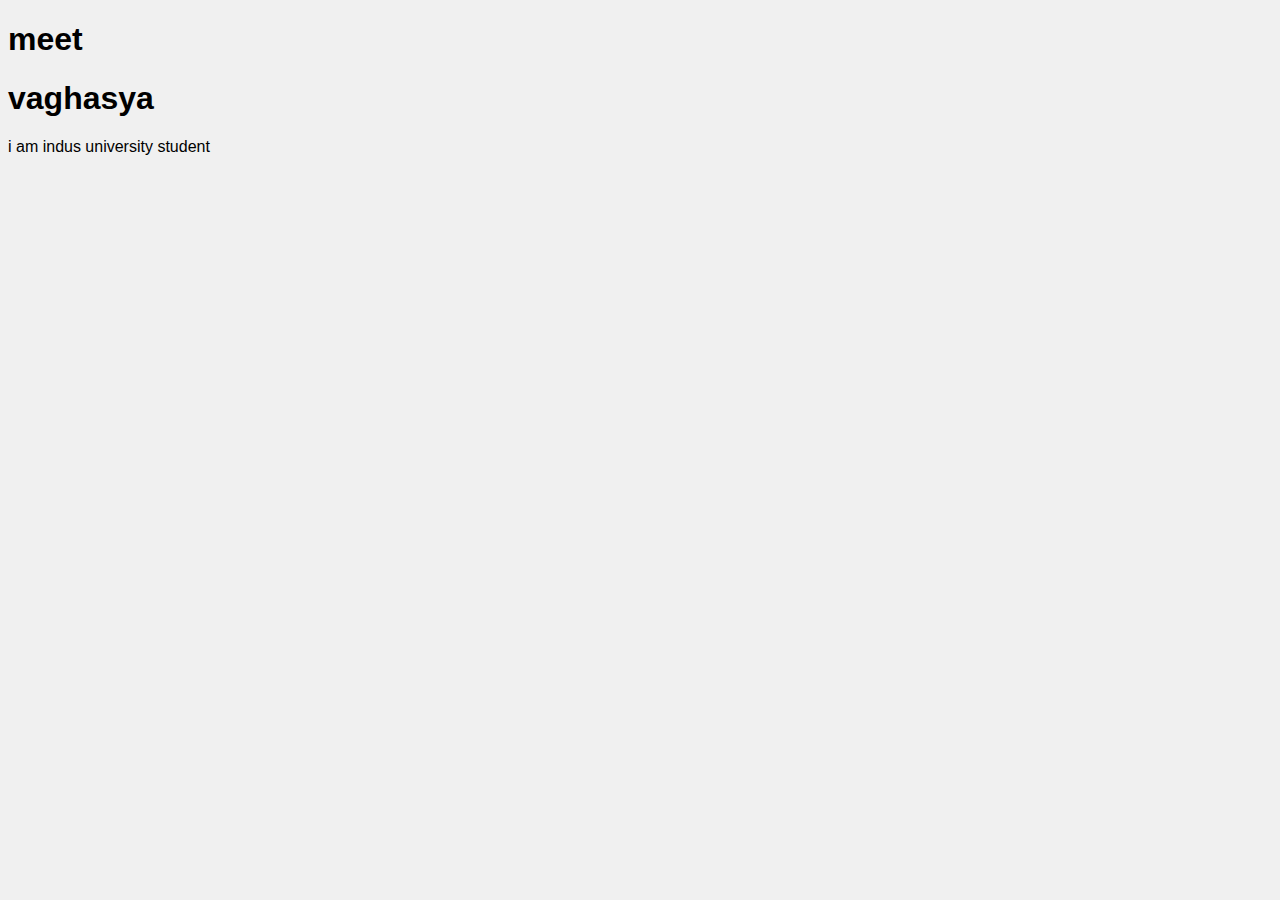
<file: index.html>
<!DOCTYPE html>
<html lang="en">
<head>
  <link rel="stylesheet" href="style.css">
    <title>Document</title>
</head>
<body>
    <h1 class="heading">meet</h1>
    <h1 class="heading">vaghasya</h1>
    <p id="pera"> i am indus university student</p>
</body>
</html>
</file>
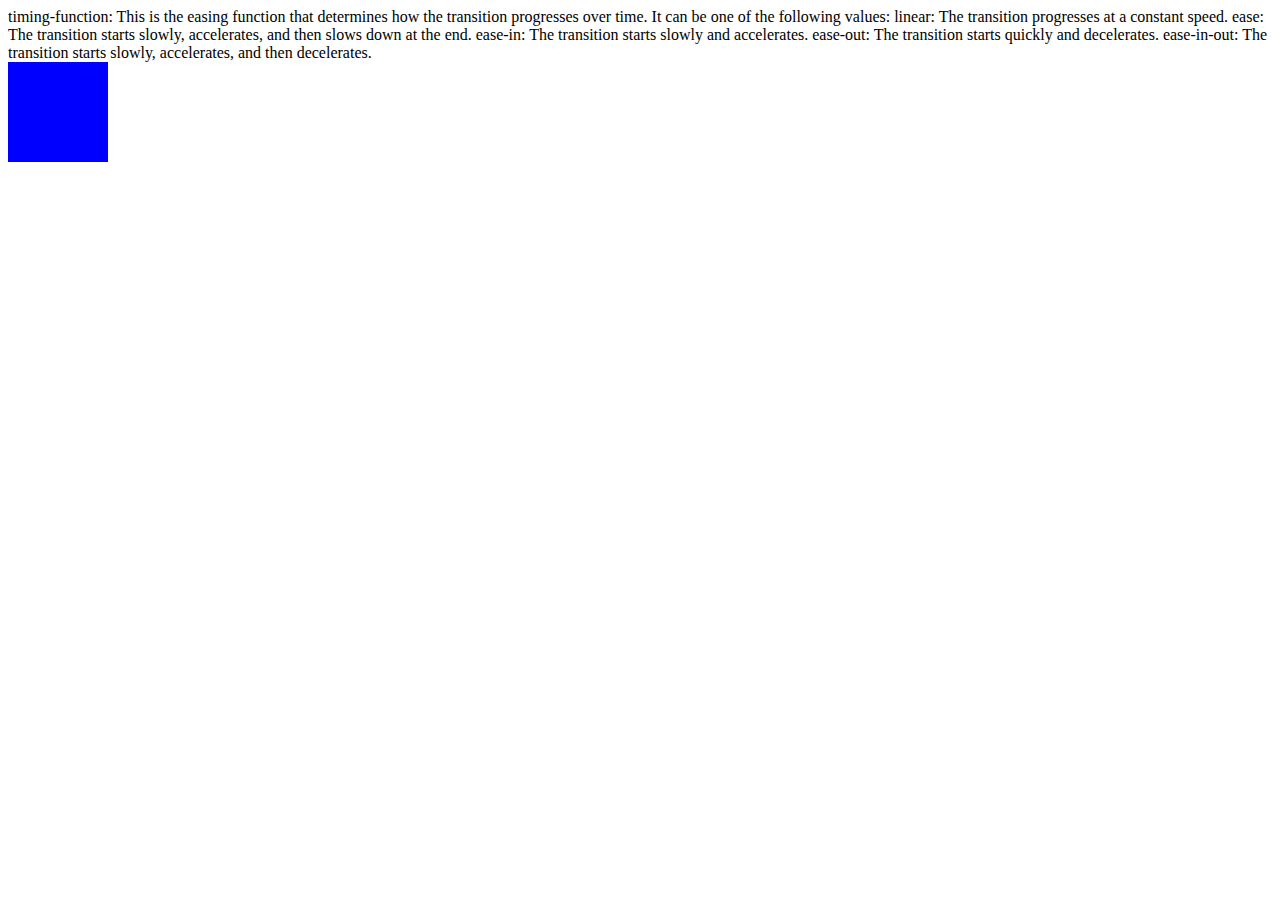
<file: QUI11.HTML>
timing-function: This is the easing function that determines how the transition progresses over time. It can be one of the following values:
      
      linear: The transition progresses at a constant speed.
      ease: The transition starts slowly, accelerates, and then slows down at the end.
      ease-in: The transition starts slowly and accelerates.
      ease-out: The transition starts quickly and decelerates.
      ease-in-out: The transition starts slowly, accelerates, and then decelerates.

      
<!DOCTYPE html>
<html>
<head>
  <style>
    .box {
      width: 100px;
      height: 100px;
      background-color: blue;
      transition: width 1s ease-in-out;
    }

    .box:hover {
      width: 200px;
    }
  </style>
</head>
<body>
  <div class="box"></div>
</body>
</html>
</file>
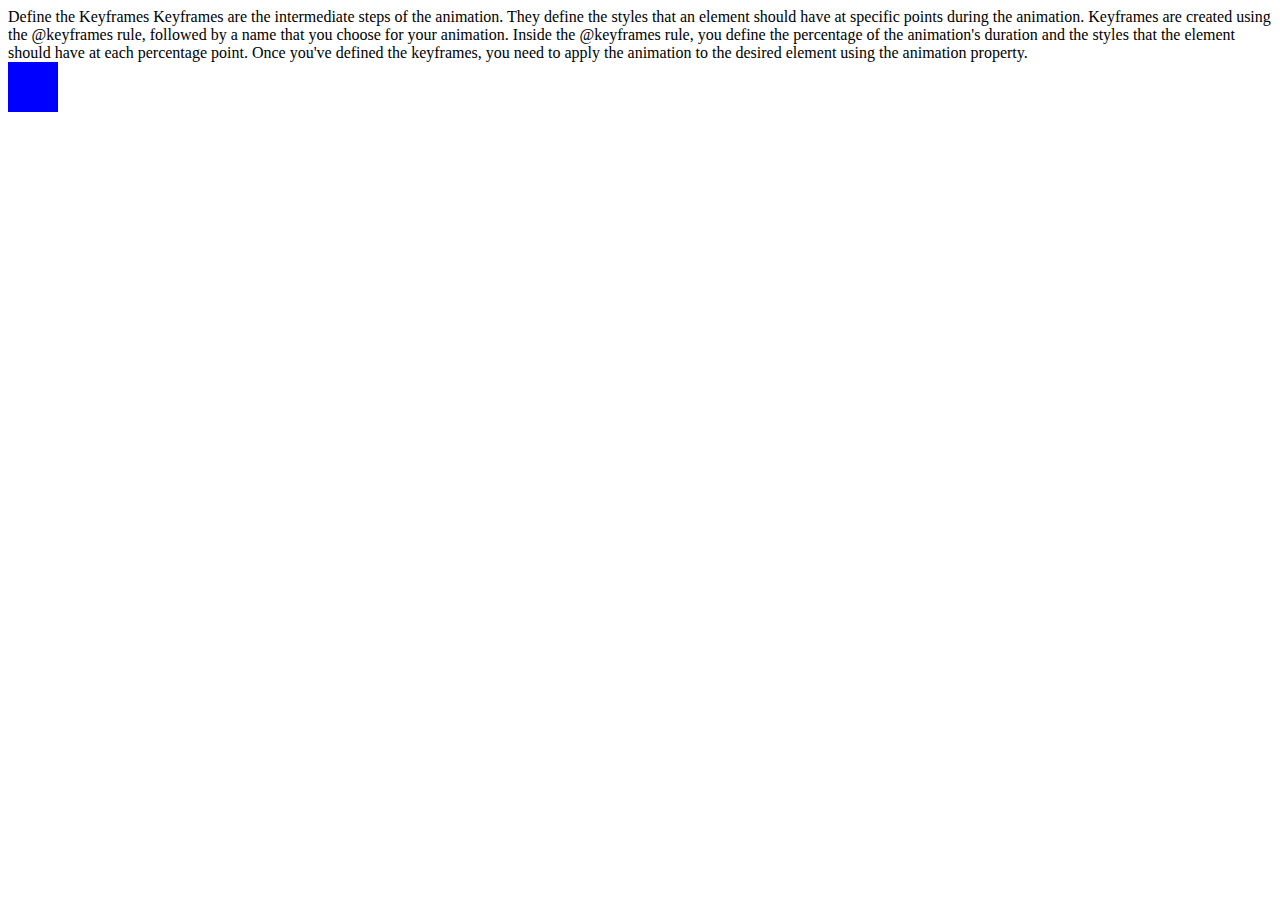
<file: qui12.html>
Define the Keyframes
    Keyframes are the intermediate steps of the animation. They define the styles that an element should have at specific points during the animation. Keyframes are created using the @keyframes rule, followed by a name that you choose for your animation. Inside the @keyframes rule, you define the percentage of the animation's duration and the styles that the element should have at each percentage point.
    
    Once you've defined the keyframes, you need to apply the animation to the desired element using the animation property.

    
<!DOCTYPE html>
<html>
<head>
  <style>
    @keyframes moveRight {
      0% {
        transform: translateX(0);
      }
      100% {
        transform: translateX(200px);
      }
    }

    .square {
      width: 50px;
      height: 50px;
      background-color: blue;
      animation: moveRight 2s ease-in-out infinite;
    }
  </style>
</head>
<body>
  <div class="square"></div>
</body>
</html>
</file>
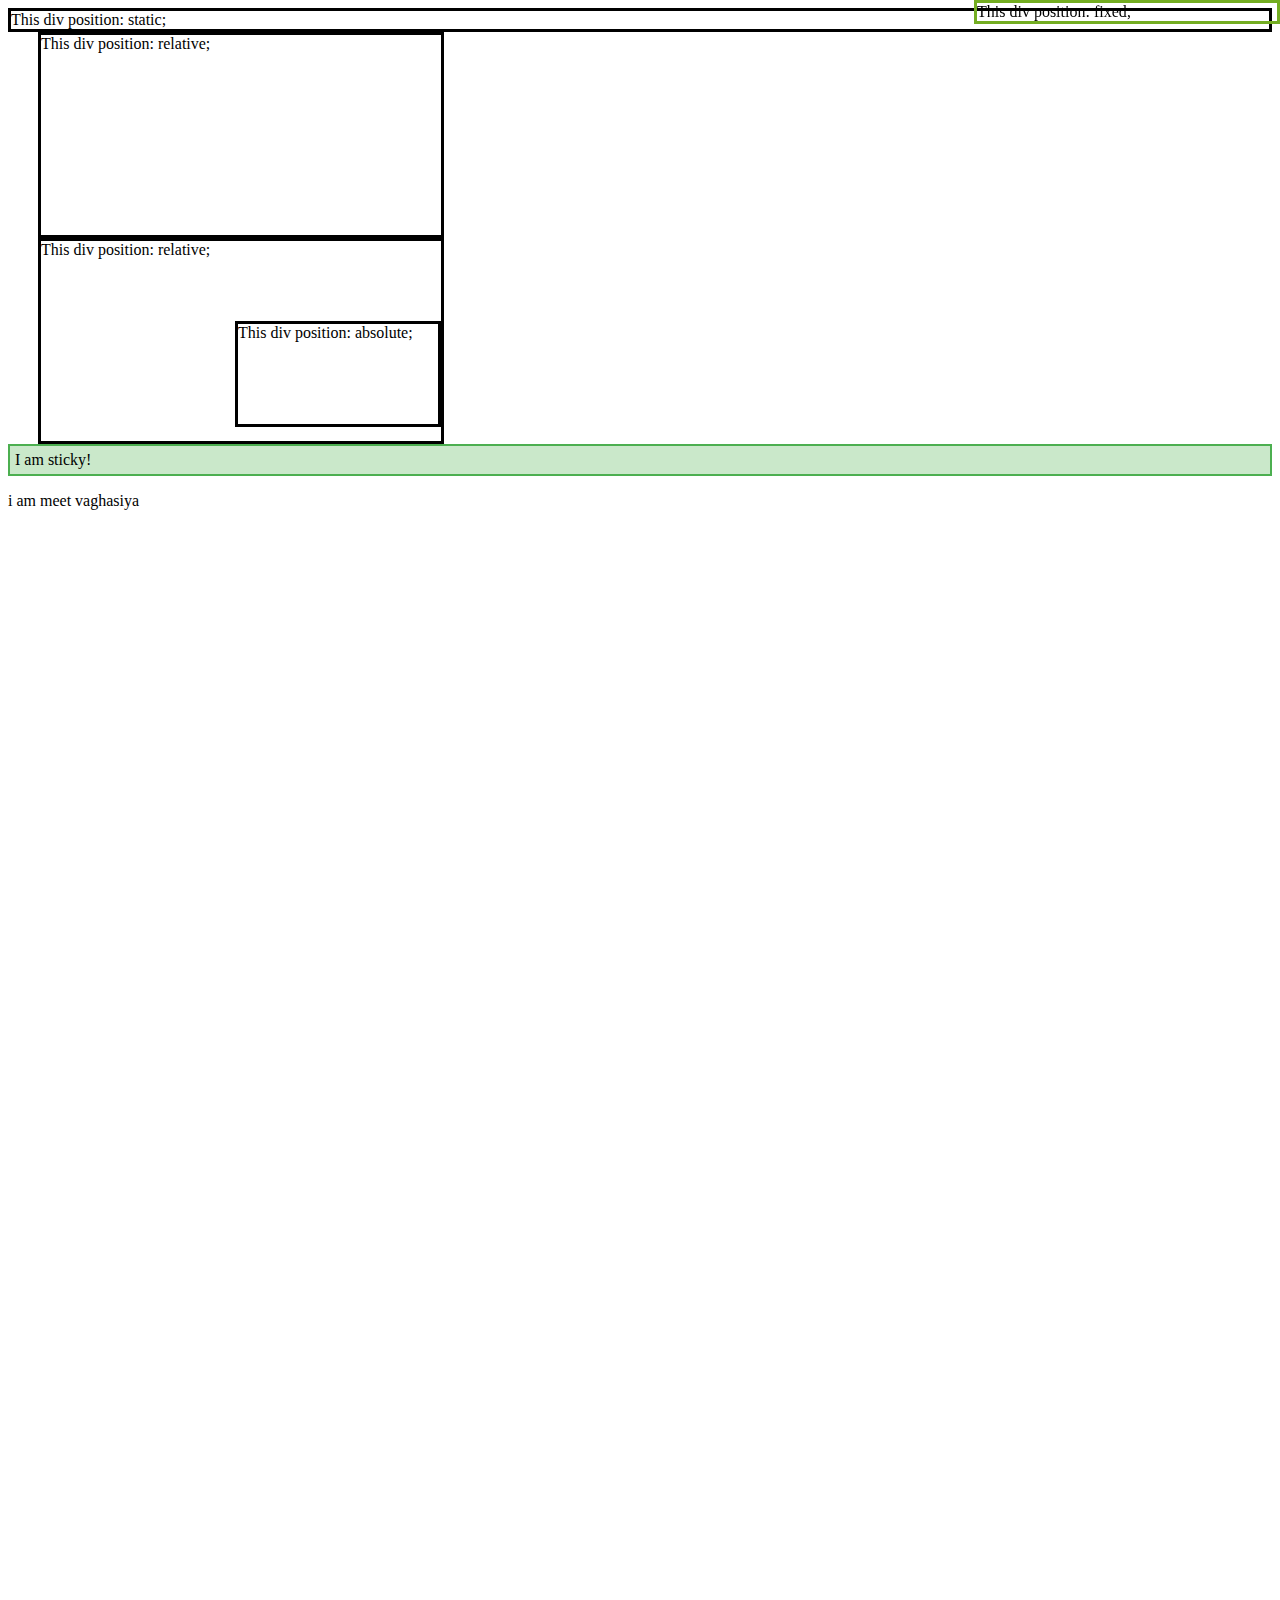
<file: qui2.html>
<!-- static  -->
<html>
  <head>
    <style>
      div.static {
        position: static;
        border: 3px solid black;
      }
    </style>
  </head>

  <body>
    <div class="static">This div position: static;</div>
  </body>
</html>


<!-- relative -->
<!DOCTYPE html>
<html>
  <head>
    <style>
      div.relative {
        position: relative;
        left: 30px;
        border: 3px solid black;
      }
    </style>
  </head>

  <body>
    <div class="relative">This div position: relative;</div>
  </body>
</html>


<!-- fixed -->
<!DOCTYPE html>
<html>
  <head>
    <style>
      div.fixed {
        position: fixed;
        top: 0;
        right: 0;
        width: 300px;
        border: 3px solid #73ad21;
      }
    </style>
  </head>

  <body>
    <div class="fixed">This div position: fixed;</div>
  </body>
</html>

<!-- absolute -->
<!DOCTYPE html>
<html>
<head>
<style>
div.relative {
  position: relative;
  width: 400px;
  height: 200px;
  border: 3px solid black;
} 
div.absolute {
  position: absolute;
  top: 80px;
  right: 0;
  width: 200px;
  height: 100px;
  border: 3px solid black;
}
</style>
</head>
<body>

<div class="relative">This div position: relative;
  <div class="absolute">This div  position: absolute;</div>
</div>

</body>
</html>


<!-- sticky -->
<!DOCTYPE html>
<html>
<head>
<style>
div.sticky {
  position: -webkit-sticky;
  position: sticky;
  top: 0;
  padding: 5px;
  background-color: #cae8ca;
  border: 2px solid #4CAF50;
}
</style>
</head>
<body>
<div class="sticky">I am sticky!</div>

<div style="padding-bottom:2000px">
 <p> i am meet vaghasiya </p>
</div>
</body>
</html>
</file>
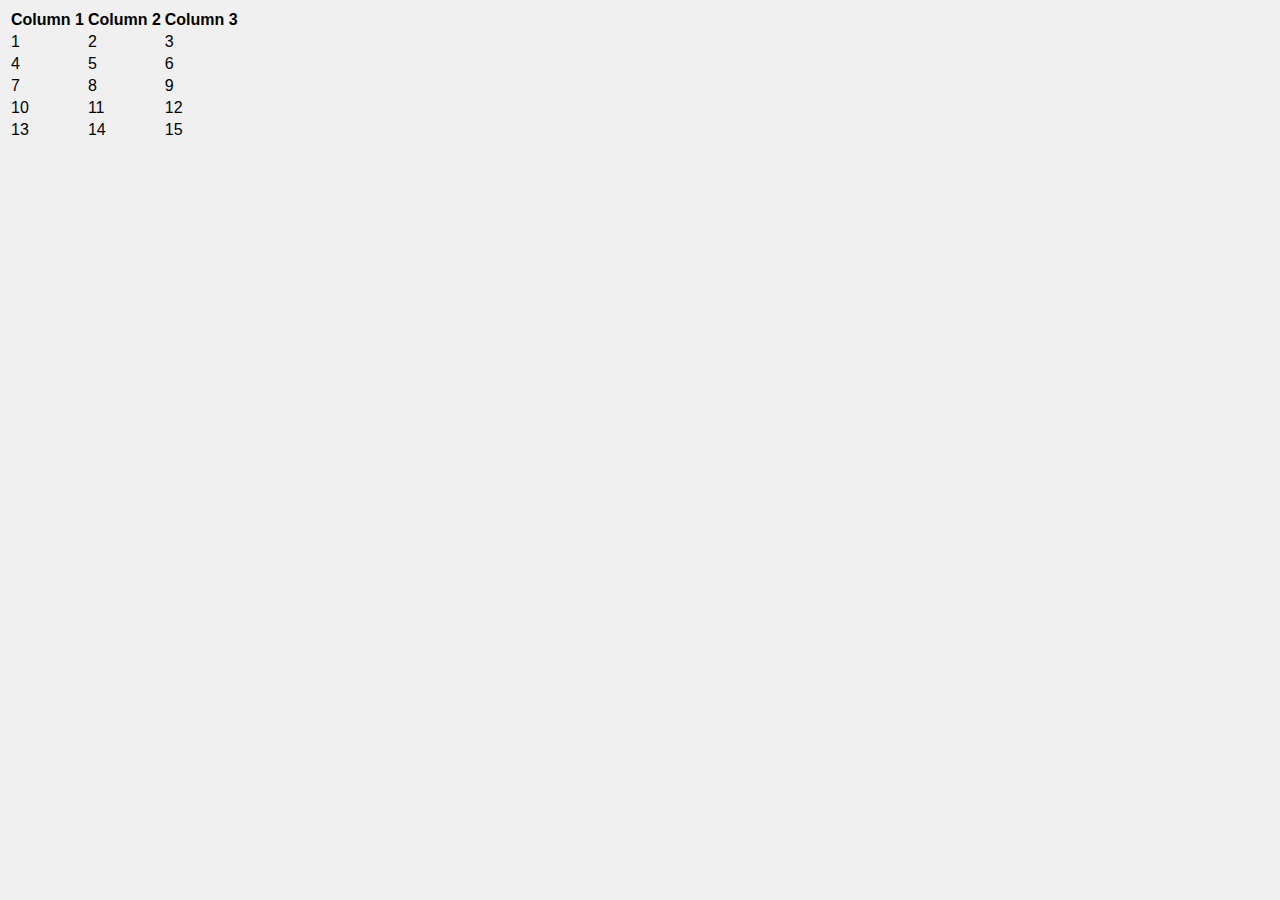
<file: qui5.html>
<!DOCTYPE html>
<html>
<head>
  <title>Colored Table</title>
  <link rel="stylesheet" href="style.css">
</head>
<body>
  <table>
    <tr>
      <th>Column 1</th>
      <th>Column 2</th>
      <th>Column 3</th>
    </tr>
    <tr>
      <td>1</td>
      <td>2</td>
      <td>3</td>
    </tr>
    <tr>
      <td>4</td>
      <td>5</td>
      <td>6</td>
    </tr>
    <tr>
      <td>7</td>
      <td>8</td>
      <td>9</td>
    </tr>
    <tr>
      <td>10</td>
      <td>11</td>
      <td>12</td>
    </tr>
    <tr>
      <td>13</td>
      <td>14</td>
      <td>15</td>
    </tr>
  </table>
</body>
</html>
</file>
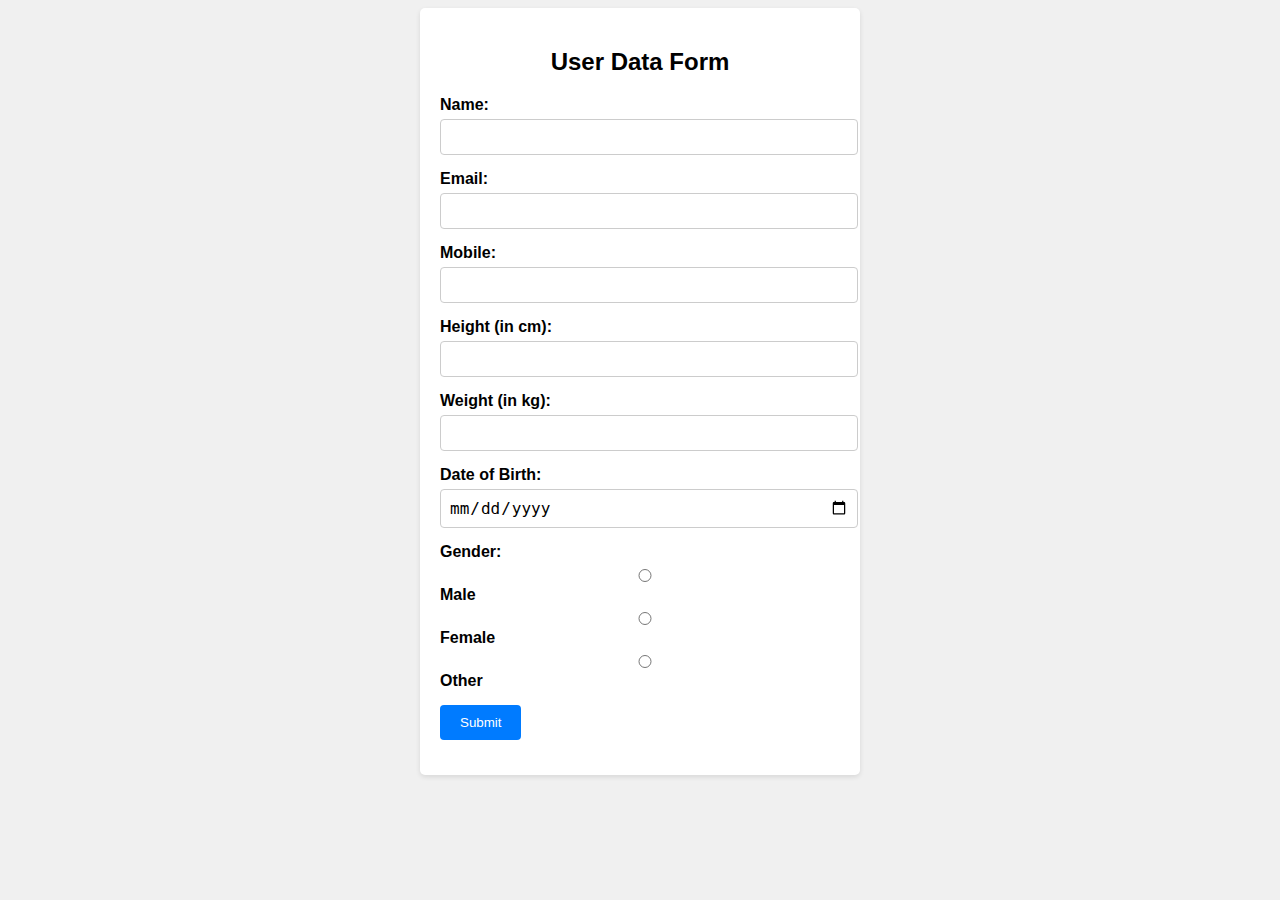
<file: qui6.htm>
<!DOCTYPE html>
<html>
<head>
  <title>User Data Form</title>
  <link rel="stylesheet" href="style.css">
</head>
<body>
  <div class="container">
    <h2>User Data Form</h2>
    <form id="userDataForm" onsubmit="return validateForm()">
      <div class="form-group">
        <label for="name">Name:</label>
        <input type="text" id="name"  required>
      </div>

      <div class="form-group">
        <label for="email">Email:</label>
        <input type="email" id="email" required>
      </div>

      <div class="form-group">
        <label for="mobile">Mobile:</label>
        <input type="tel" id="mobile"  pattern="[0-9]{10}" required>
      </div>

      <div class="form-group">
        <label for="height">Height (in cm):</label>
        <input type="number" id="height"  min="50" max="250" required>
      </div>

      <div class="form-group">
        <label for="weight">Weight (in kg):</label>
        <input type="number" id="weight"min="1" max="500" required>
      </div>

      <div class="form-group">
        <label for="dob">Date of Birth:</label>
        <input type="date" id="dob"required>
      </div>

      <div class="form-group">
        <label>Gender:</label>
        <label>
          <input type="radio" name="gender" value="male" required> Male
        </label>
        <label>
          <input type="radio" name="gender" value="female"> Female
        </label>
        <label>
          <input type="radio" name="gender" value="other"> Other
        </label>
      </div>

      <div class="form-group">
        <button type="submit">Submit</button>
      </div>
    </form>
  </div>
</body>
</html>
</file>
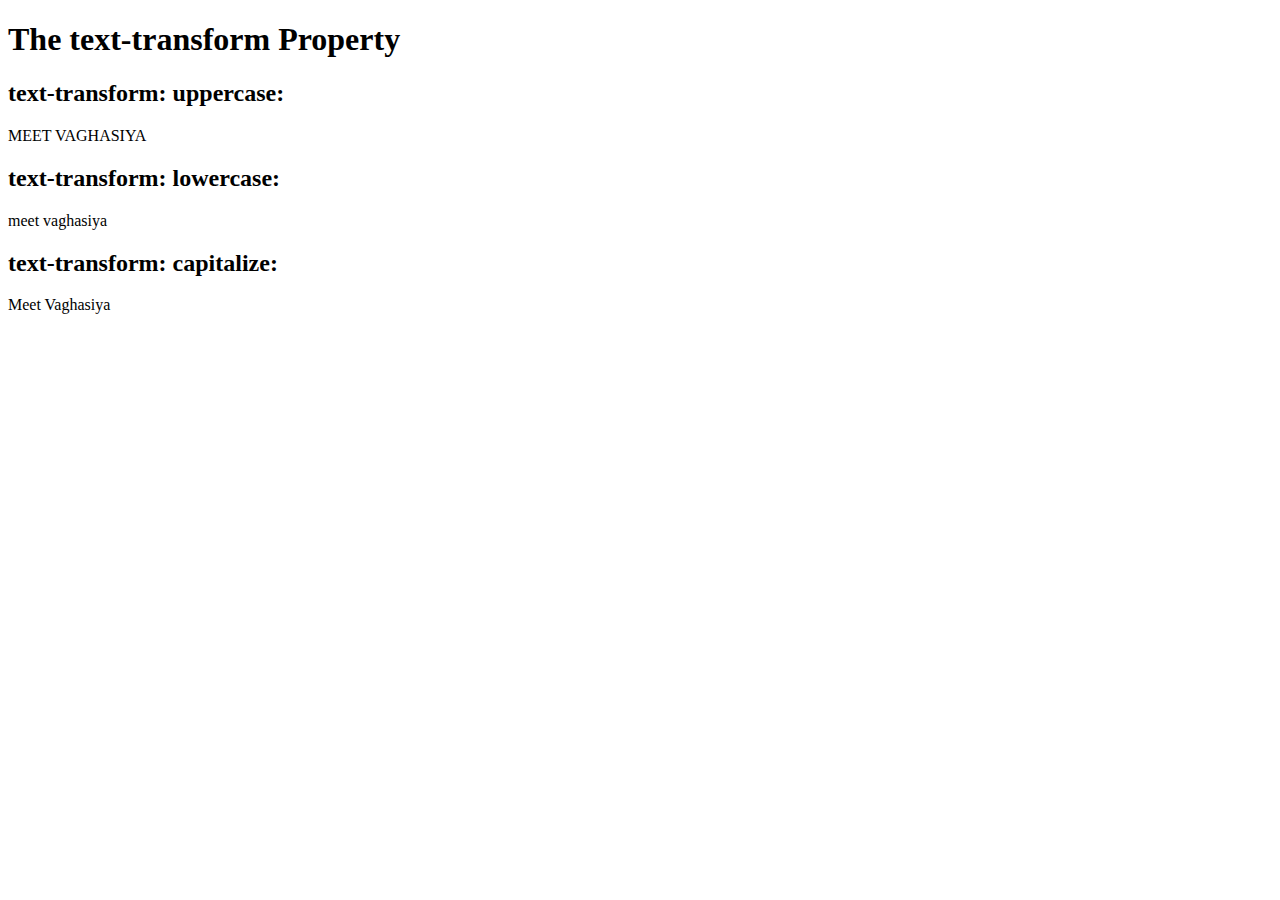
<file: qui8.html>
<!DOCTYPE html>
<html>
  <head>
    <style>
      div.a {
        text-transform: uppercase;
      }

      div.b {
        text-transform: lowercase;
      }

      div.c {
        text-transform: capitalize;
      }
    </style>
  </head>
  <body>
    <h1>The text-transform Property</h1>

    <h2>text-transform: uppercase:</h2>
    <div class="a">meet vaghasiya</div>

    <h2>text-transform: lowercase:</h2>
    <div class="b">meet vaghasiya</div>

    <h2>text-transform: capitalize:</h2>
    <div class="c">meet vaghasiya</div>
  </body>
</html>
</file>
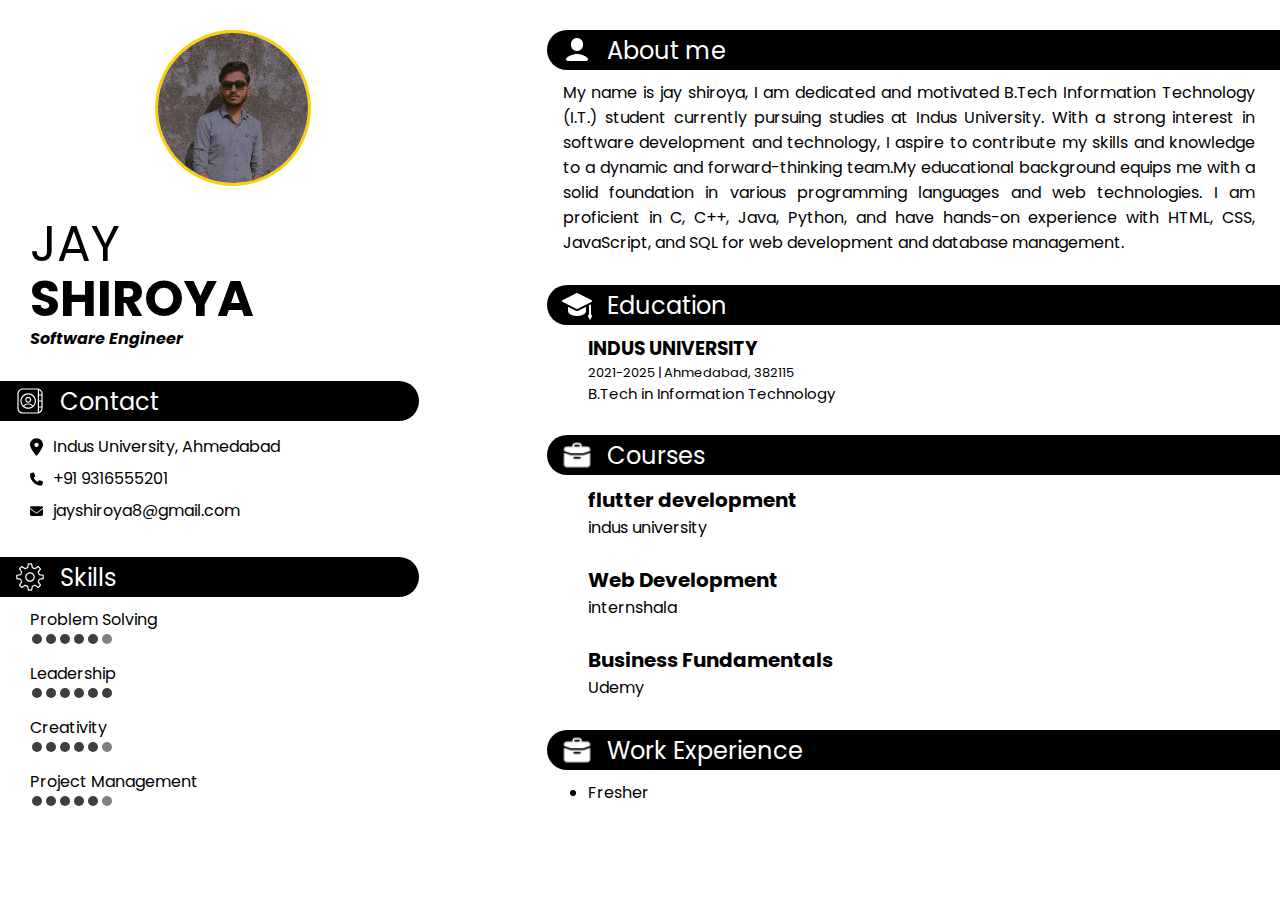
<file: re.html>
<html>

<head>
    <link rel="stylesheet" href="style1.css">
    <link rel="preconnect" href="https://fonts.googleapis.com">
    <link rel="preconnect" href="https://fonts.gstatic.com" crossorigin>
    <link href="https://fonts.googleapis.com/css2?family=Poppins&display=swap" rel="stylesheet">
    <title>Resume</title>
</head>

<body>
    <div class="main">
        <div class="left_container">
            <div class="profile_div">
                <img class="profile" src="icons/photos1.jpeg.jpg" alt="profile_photo">
            </div>
            <div class="p-30">
                <p class="name">JAY<span class="surname">SHIROYA</span></p>
                <em><strong>Software Engineer</strong></em>
            </div>
            <div class="title">
                <img class="title_icons" src="icons/contacts.svg" alt="contact">
                <p>Contact</p>
            </div>
            <div class="contact p-30">
                <div class="contact_flex">
                    <img class="i_color" src="icons/location-dot-solid.svg" alt="location">
                    <p>Indus University, Ahmedabad</p>
                </div>
                <div class="contact_flex">
                    <img class="i_color" src="icons/phone-solid.svg" alt="phone">
                    <p>+91 9316555201</p>
                </div>
                <div class="contact_flex">
                    <img class="i_color" src="icons/envelope-solid.svg" alt="email">
                    <p>jayshiroya8@gmail.com</p>
                </div>
            </div>
            <div class="title">
                <img class="title_icons" src="icons/setting.svg" alt="skill">
                <p>Skills</p>
            </div>
            <div class="skills p-30">
                <ul style="list-style-type: none;">
                    <li>Problem Solving</li>
                    <div class="skill_dot">
                        <div class="dot"></div>
                        <div class="dot"></div>
                        <div class="dot"></div>
                        <div class="dot"></div>
                        <div class="dot"></div>
                        <div class="ldot"></div>
                    </div>
                    <li>Leadership</li>
                    <div class="skill_dot">
                        <div class="dot"></div>
                        <div class="dot"></div>
                        <div class="dot"></div>
                        <div class="dot"></div>
                        <div class="dot"></div>
                        <div class="dot"></div>
                    </div>
                    <li>Creativity</li>
                    <div class="skill_dot">
                        <div class="dot"></div>
                        <div class="dot"></div>
                        <div class="dot"></div>
                        <div class="dot"></div>
                        <div class="dot"></div>
                        <div class="ldot"></div>
                    </div>
                    <li>Project Management</li>
                    <div class="skill_dot">
                        <div class="dot"></div>
                        <div class="dot"></div>
                        <div class="dot"></div>
                        <div class="dot"></div>
                        <div class="dot"></div>
                        <div class="ldot"></div>
                    </div>
                </ul>
            </div>
        </div>
        <div class="right_container">
            <div class="title1">
                <img class="title_icons" src="icons/user.png" alt="About me">
                <p>About me</p>
            </div>
            <div class="About_me">
                <p>My name is jay shiroya, I am dedicated and motivated B.Tech Information
Technology (I.T.) student currently pursuing studies at Indus University. With a strong
interest in software development and technology, I aspire to contribute my skills and knowledge to a dynamic and forward-thinking team.My educational background equips me
with a solid foundation in various programming languages and web technologies. I am
proficient in C, C++, Java, Python, and have hands-on experience with HTML, CSS,
JavaScript, and SQL for web development and database management.</p>
            </div>
            <div class="title1">
                <img class="title_icons" src="icons/graduation.png" alt="Education">
                <p>Education</p>
            </div>
            <div class="Education">
                <h3>INDUS UNIVERSITY</h3>
                <p style="font-size: 13px;">2021-2025 | Ahmedabad, 382115</p>
                <p style="font-size: 15px;">B.Tech in Information Technology</p>
            </div>
            <div class="title1">
                <img class="title_icons" src="icons/briefcase.png" alt="Courses">
                <p>Courses</p>
            </div>

            <div class="Courses">
                <p style="font-size: 20px;"><strong>flutter development</strong></p>
                <p>indus university</p>
                <br>
                <p style="font-size: 20px;"><strong>Web Development</strong></p>
                <p>internshala</p>
                <br>
                <p style="font-size: 20px;"><strong>Business Fundamentals</strong></p>
                <p>Udemy</p>
            
           
            </div>
            <div class="title1">
                <img class="title_icons" src="icons/briefcase.png" alt="Work Experience">
                <p>Work Experience</p>
            </div>
            <div class="Work">
                <ul>
                    <li>Fresher</li>
                </ul>
            </div>
        </div>
</body>

</html>
</file>
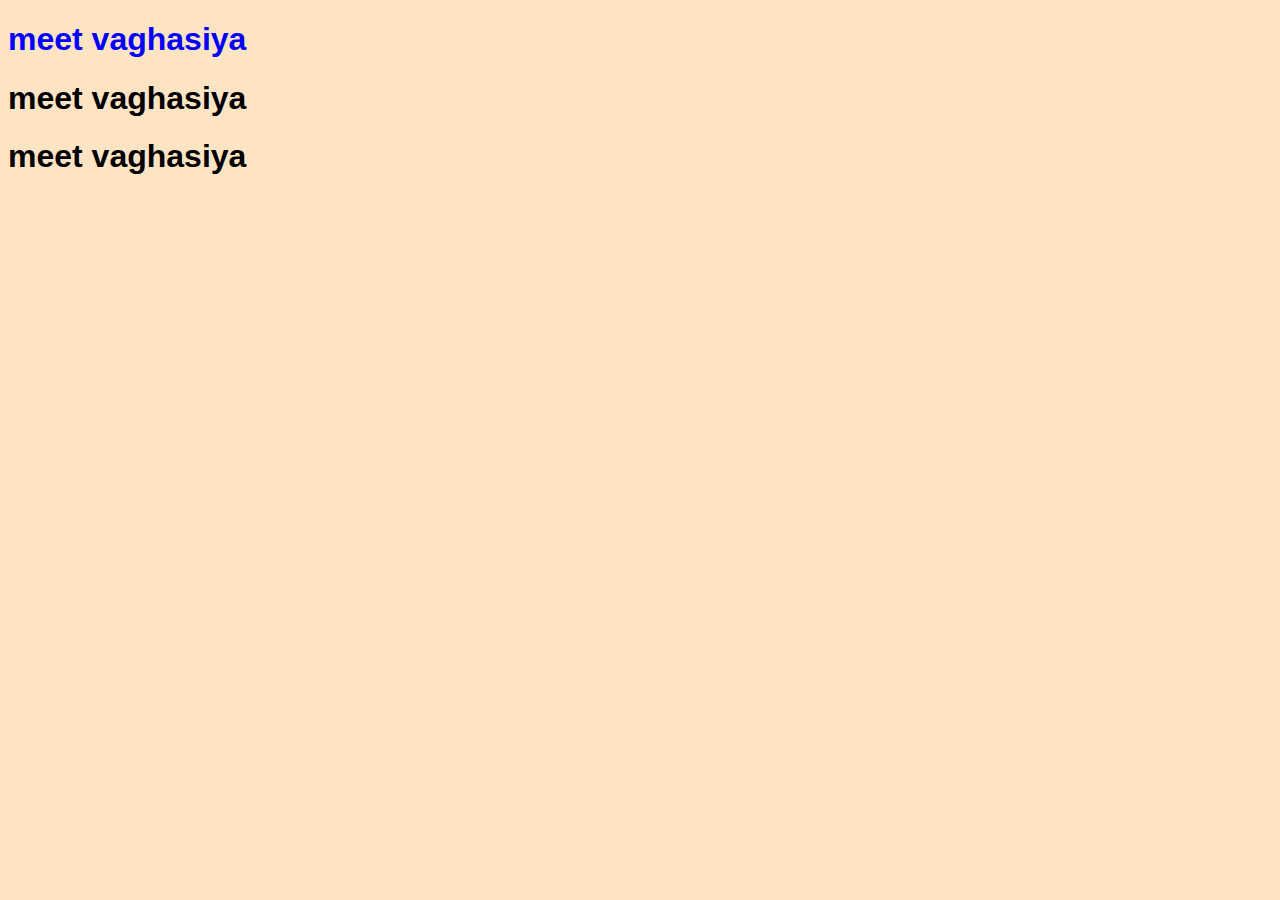
<file: short.html>
<!-- inline css -->

<!DOCTYPE html>
<html lang="en">
<head>
  
    <title>qui : 1 </title>
</head>
<body>
    <h1 style="color:blue;">meet vaghasiya</h1>
</body>
</html>

<!-- external css -->
<!DOCTYPE html>
<html lang="en">
<head>
   <link rel="stylesheet" href="style.css">
    <title>qui - 1 </title>
</head>
<body>
    <h1>meet vaghasiya</h1>
</body>
</html>

<!-- internal css -->
<!DOCTYPE html>
<html lang="en">
<head>
   <style>
        body{
            background-color: bisque;
        }
   </style>
    <title>Document</title>
</head>
<body>
    <h1>meet vaghasiya</h1>
</body>
</html>
</file>
<file: style.css>
body {
    font-family: Arial, sans-serif;
    background-color: #f0f0f0;
  }
  
  .container {
    max-width: 400px;
    margin: 0 auto;
    padding: 20px;
    background-color: #fff;
    border-radius: 5px;
    box-shadow: 0 2px 5px rgba(0, 0, 0, 0.1);
  }
  
  h2 {
    text-align: center;
    margin-bottom: 20px;
  }
  
  .form-group {
    margin-bottom: 15px;
  }
  
  label {
    display: block;
    font-weight: bold;
    margin-bottom: 5px;
  }
  
  input[type="text"],
  input[type="email"],
  input[type="tel"],
  input[type="number"],
  input[type="date"],
  input[type="radio"] {
    width: 100%;
    padding: 8px;
    font-size: 16px;
    border: 1px solid #ccc;
    border-radius: 4px;
  }
  
  input[type="radio"] {
    margin-right: 5px;
  }
  
  button {
    background-color: #007BFF;
    color: #fff;
    padding: 10px 20px;
    border: none;
    border-radius: 4px;
    cursor: pointer;
  }
  
  button:hover {
    background-color: #0056b3;
  }
  
  button:active {
    background-color: #004080;
  }
</file>
<file: style1.css>
* {
    margin: 0;
    padding: 0;
    font-family: 'Poppins', sans-serif;
}

.p-30 {
    padding-left: 30px;
}
.title_icons{
    width: 30px;
    padding: 15px;
    /* margin: 15px; */
}
.i_color{
    width: 13px;
}
.main {
    display: flex; 
}


/* Left Container */
.title {
    display: flex;
    align-items: center;
    font-size: x-large;
    width: 90%;
    height: 40px;
    border-radius: 0px 25px 25px 0;
    background-color: black;
    color: white;
    margin-top: 30px;
    margin-bottom: 10px;
}

.left_container {
    width: 40%;
    /* background-color: beige; */

}

.profile_div {
    display: flex;
    justify-content: center;
    align-items: center;
    margin: 30px;
}

.profile {
    width: 150px;
    border-radius: 50%;
    border: 3px solid rgb(255, 208, 0);
}

.name {
    font-size: 50px;
    line-height: 1.1;
}
.surname{
    display: block;
    font-weight: bold;
}

.contact {
    line-height: 2;
}
.contact_flex{
    display: flex;
    gap: 10px;
}
.skill_dot{
    display: flex;
    margin-bottom: 15px;
}
.dot{
    height: 10px;
    width: 10px;
    background-color: rgb(65, 61, 61);
    border-radius: 10px;
    margin: 2px;

}
.ldot{
    height: 10px;
    width: 10px;
    background-color: gray;
    border-radius: 10px;
    margin: 2px;

}
/* Right Container */
.title1 {
    display: flex;
    align-items: center;
    float: right;
    font-size: x-large;
    width: 90%;
    height: 40px;
    border-radius: 25px 0 0 25px;
    background-color: black;
    color: white;
    margin-top: 30px;
    margin-bottom: 10px;
}
.right_container {
    width: 70%;
    /* background-color: bisque; */
    display: flex;
    flex-direction: column;
    align-items: end;
}

.About_me {
    width: 85%;
    margin-right: 25px;
    text-align: justify;
}
.Education{
    width: 85%;
    line-height: 1.5;
}
.Courses{
    width: 85%;
}
.Work{
    width: 85%;
}
</file>
